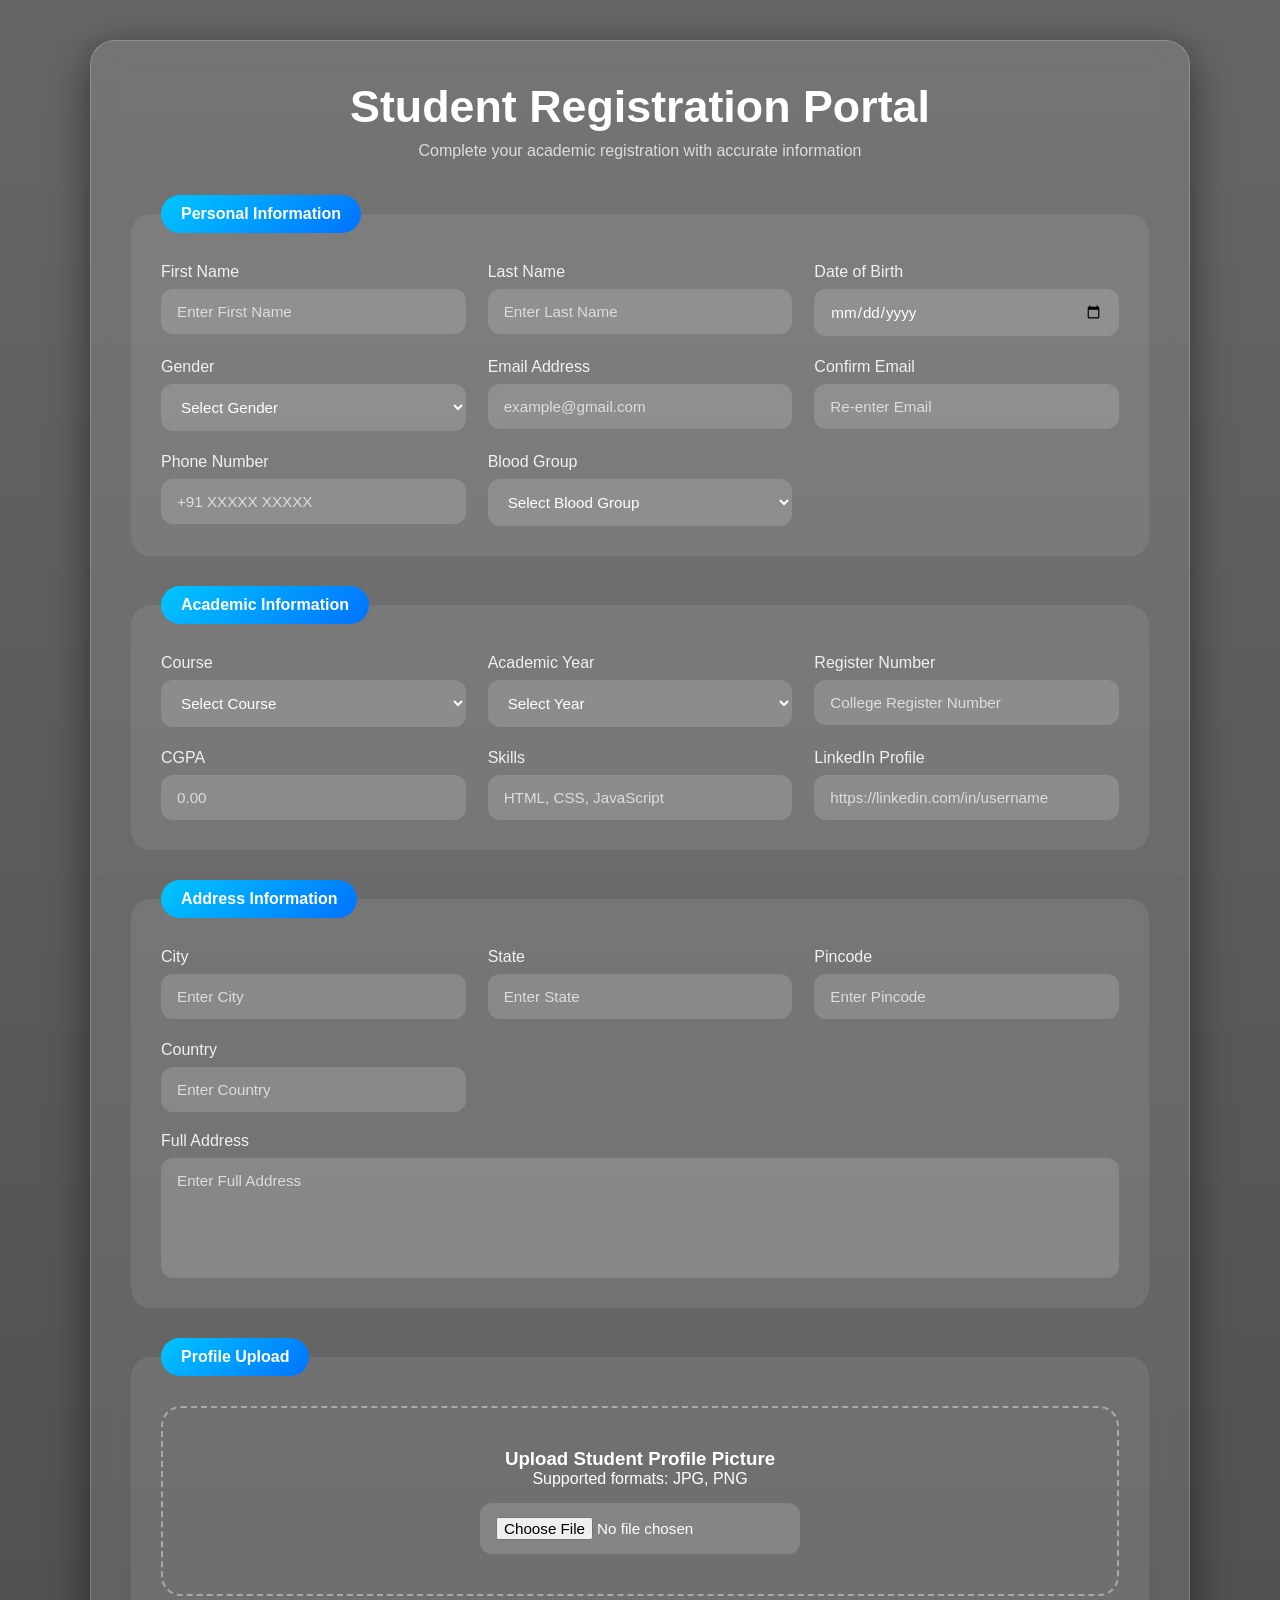
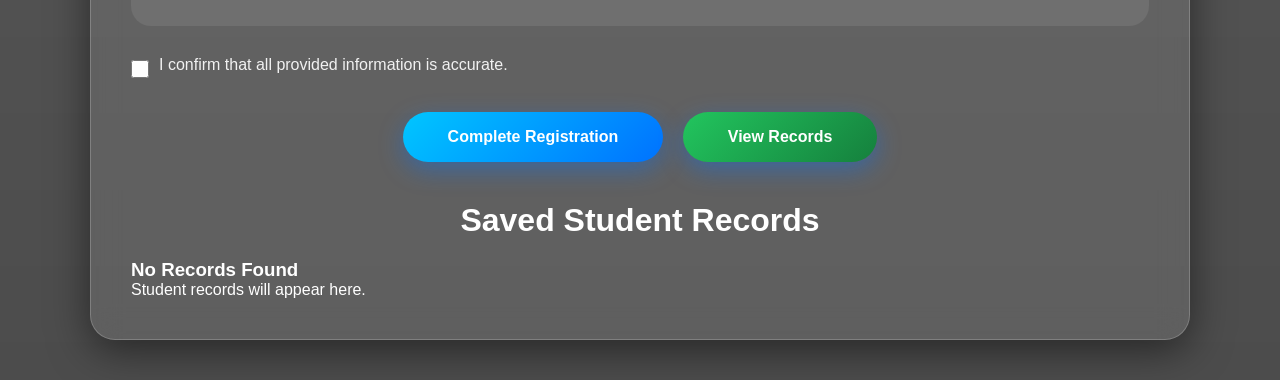
<file: index.html>
<!DOCTYPE html>
<html lang="en">
<head>
  <meta charset="UTF-8" />
  <meta name="viewport" content="width=device-width, initial-scale=1.0" />
  <title>Student Registration Portal</title>

  <!-- Google Font -->
  <link rel="preconnect" href="https://fonts.googleapis.com">
  <link rel="preconnect" href="https://fonts.gstatic.com" crossorigin>

  <link rel="stylesheet" href="style.css" />
</head>

<body>

  <div class="container">

    <!-- Header -->
    <div class="top-header">
      <h1>Student Registration Portal</h1>
      <p>Complete your academic registration with accurate information</p>
    </div>

    <!-- Form -->
    <form id="registrationForm">

      <!-- Personal Information -->
      <fieldset>
        <legend>Personal Information</legend>

        <div class="form-grid">

          <div class="input-group">
            <label>First Name</label>
            <input type="text" id="firstName" placeholder="Enter First Name" required>
          </div>

          <div class="input-group">
            <label>Last Name</label>
            <input type="text" id="lastName" placeholder="Enter Last Name">
          </div>

          <div class="input-group">
            <label>Date of Birth</label>
            <input type="date" id="dob" required>
          </div>

          <div class="input-group">
            <label>Gender</label>
            <select id="gender" required>
              <option value="">Select Gender</option>
              <option>Male</option>
              <option>Female</option>
              <option>Other</option>
            </select>
          </div>

          <div class="input-group">
            <label>Email Address</label>
            <input type="email" id="email" placeholder="example@gmail.com" required>
          </div>

          <div class="input-group">
            <label>Confirm Email</label>
            <input type="email" id="confirmEmail" placeholder="Re-enter Email" required>
          </div>

          <div class="input-group">
            <label>Phone Number</label>
            <input type="tel" id="phone" placeholder="+91 XXXXX XXXXX" required>
          </div>

          <div class="input-group">
            <label>Blood Group</label>
            <select>
              <option value="">Select Blood Group</option>
              <option>A+</option>
              <option>B+</option>
              <option>O+</option>
              <option>AB+</option>
              <option>A-</option>
              <option>B-</option>
              <option>O-</option>
              <option>AB-</option>
            </select>
          </div>

        </div>
      </fieldset>

      <!-- Academic Information -->
      <fieldset>
        <legend>Academic Information</legend>

        <div class="form-grid">

          <div class="input-group">
            <label>Course</label>
            <select id="course" required>
              <option value="">Select Course</option>
              <option>BSc Information Technology</option>
              <option>BSc Computer Science</option>
              <option>BSc Cognitive System</option>
              <option>CSE</option>
              <option>EEE</option>
              <option>ECE</option>
              <option>BCom</option>
              <option>BCom CA</option>
              <option>BPharm</option>
              <option>Tamil Literature</option>
              <option>English Literature</option>
              <option>BSc Mathematics</option>
              <option>BBA</option>
              <option>MBA</option>
              <option>MCA</option>
            </select>
          </div>

          <div class="input-group">
            <label>Academic Year</label>
            <select id="year" required>
              <option value="">Select Year</option>
              <option>1st Year</option>
              <option>2nd Year</option>
              <option>3rd Year</option>
              <option>4th Year</option>
              <option>5th Year</option>
            </select>
          </div>

          <div class="input-group">
            <label>Register Number</label>
            <input type="text" placeholder="College Register Number">
          </div>

          <div class="input-group">
            <label>CGPA</label>
            <input type="number" id="cgpa" min="1" max="10" step="0.01" placeholder="0.00">
          </div>

          <div class="input-group">
            <label>Skills</label>
            <input type="text" placeholder="HTML, CSS, JavaScript">
          </div>

          <div class="input-group">
            <label>LinkedIn Profile</label>
            <input type="url" placeholder="https://linkedin.com/in/username">
          </div>

        </div>

      </fieldset>

      <!-- Address -->
      <fieldset>
        <legend>Address Information</legend>

        <div class="form-grid">

          <div class="input-group">
            <label>City</label>
            <input type="text" placeholder="Enter City">
          </div>

          <div class="input-group">
            <label>State</label>
            <input type="text" placeholder="Enter State">
          </div>

          <div class="input-group">
            <label>Pincode</label>
            <input type="text" placeholder="Enter Pincode">
          </div>

          <div class="input-group">
            <label>Country</label>
            <input type="text" placeholder="Enter Country">
          </div>

        </div>

        <div class="input-group address-box">
          <label>Full Address</label>
          <textarea placeholder="Enter Full Address"></textarea>
        </div>

      </fieldset>

      <!-- Upload -->
      <fieldset>
        <legend>Profile Upload</legend>

        <div class="profile-upload">
          <h3>Upload Student Profile Picture</h3>
          <p>Supported formats: JPG, PNG</p>
          <input type="file" id="profilePicture" accept="image/*">
        </div>

      </fieldset>

      <!-- Terms -->
      <div class="terms">
        <input type="checkbox" required>
        <label>I confirm that all provided information is accurate.</label>
      </div>

      <!-- Button -->
      <div class="btn-container">
        <button type="button" onclick="submitForm()">
          Complete Registration
        </button>
        <button type="button" onclick="openRecordsPage()" class="view-btn">
            View Records
        </button>
      </div>

    </form>

    <!-- Records -->
    <div class="records">
      <h2>Saved Student Records</h2>
      <div id="recordsList"></div>
    </div>

  </div>

  <script src="script.js"></script>

</body>
</html>
</file>
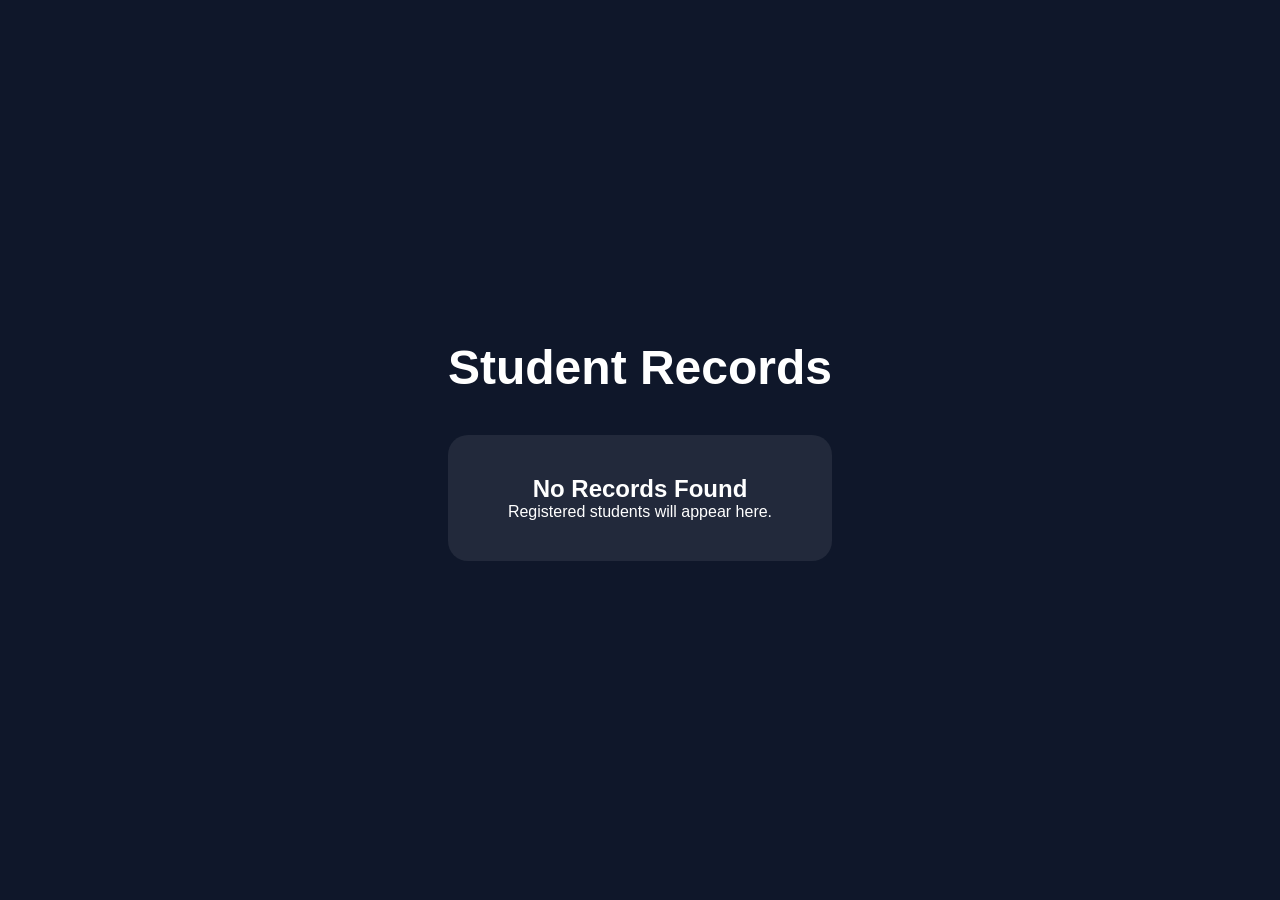
<file: records.html>
<!DOCTYPE html>
<html lang="en">
<head>
  <meta charset="UTF-8">
  <meta name="viewport" content="width=device-width, initial-scale=1.0">
  <title>Student Records</title>
  <link rel="stylesheet" href="style.css">

  <style>
    body{
      min-height:100vh;
      padding:40px;
      background:#0f172a;
      color:white;
    }

    .records-page{
      max-width:1200px;
      margin:auto;
    }

    .records-page h1{
      text-align:center;
      margin-bottom:40px;
      font-size:3rem;
    }

    #recordsList{
      display:grid;
      grid-template-columns:repeat(auto-fit,minmax(300px,1fr));
      gap:25px;
    }

    .record-card{
      background:rgba(255,255,255,0.08);
      border:1px solid rgba(255,255,255,0.1);
      padding:25px;
      border-radius:20px;
      backdrop-filter:blur(10px);
      transition:0.3s;
    }

    .record-card:hover{
      transform:translateY(-5px);
    }

    .record-header{
      display:flex;
      justify-content:space-between;
      align-items:center;
      margin-bottom:20px;
    }

    .record-header h3{
      color:#38bdf8;
    }

    .record-body p{
      margin:8px 0;
      color:#ddd;
    }

    .delete-btn{
      margin-top:15px;
      width:100%;
      padding:12px;
      border:none;
      border-radius:12px;
      background:#ef4444;
      color:white;
      cursor:pointer;
      font-weight:600;
    }

    .empty-record{
      text-align:center;
      padding:40px;
      background:rgba(255,255,255,0.08);
      border-radius:20px;
    }
  </style>
</head>
<body>

  <div class="records-page">
    <h1>Student Records</h1>

    <div id="recordsList"></div>
  </div>

  <script>

    document.addEventListener("DOMContentLoaded", () => {
      loadRecords();
    });

    function loadRecords() {

      const recordsList = document.getElementById("recordsList");

      const records = JSON.parse(localStorage.getItem("records")) || [];

      recordsList.innerHTML = "";

      if(records.length === 0){

        recordsList.innerHTML = `
          <div class="empty-record">
            <h2>No Records Found</h2>
            <p>Registered students will appear here.</p>
          </div>
        `;

        return;
      }

      records.reverse().forEach((record, index) => {

        const recordElement = document.createElement("div");

        recordElement.classList.add("record-card");

        recordElement.innerHTML = `

          <div class="record-header">
            <h3>${record.firstName} ${record.lastName}</h3>
            <span>#${index + 1}</span>
          </div>

          <div class="record-body">

            <p><strong>DOB:</strong> ${record.dob}</p>
            <p><strong>Gender:</strong> ${record.gender}</p>
            <p><strong>Email:</strong> ${record.email}</p>
            <p><strong>Phone:</strong> ${record.phone}</p>
            <p><strong>Course:</strong> ${record.course}</p>
            <p><strong>Year:</strong> ${record.year}</p>
            <p><strong>Grade:</strong> ${record.grade}</p>
            <p><strong>CGPA:</strong> ${record.cgpa}</p>
            <p><strong>Registered:</strong> ${record.createdAt}</p>

            <button class="delete-btn" onclick="deleteRecord(${record.id})">
              Delete Record
            </button>

          </div>
        `;

        recordsList.appendChild(recordElement);
      });
    }

    function deleteRecord(id){

      let records = JSON.parse(localStorage.getItem("records")) || [];

      records = records.filter(record => record.id !== id);

      localStorage.setItem("records", JSON.stringify(records));

      loadRecords();
    }

  </script>

</body>
</html>
</file>
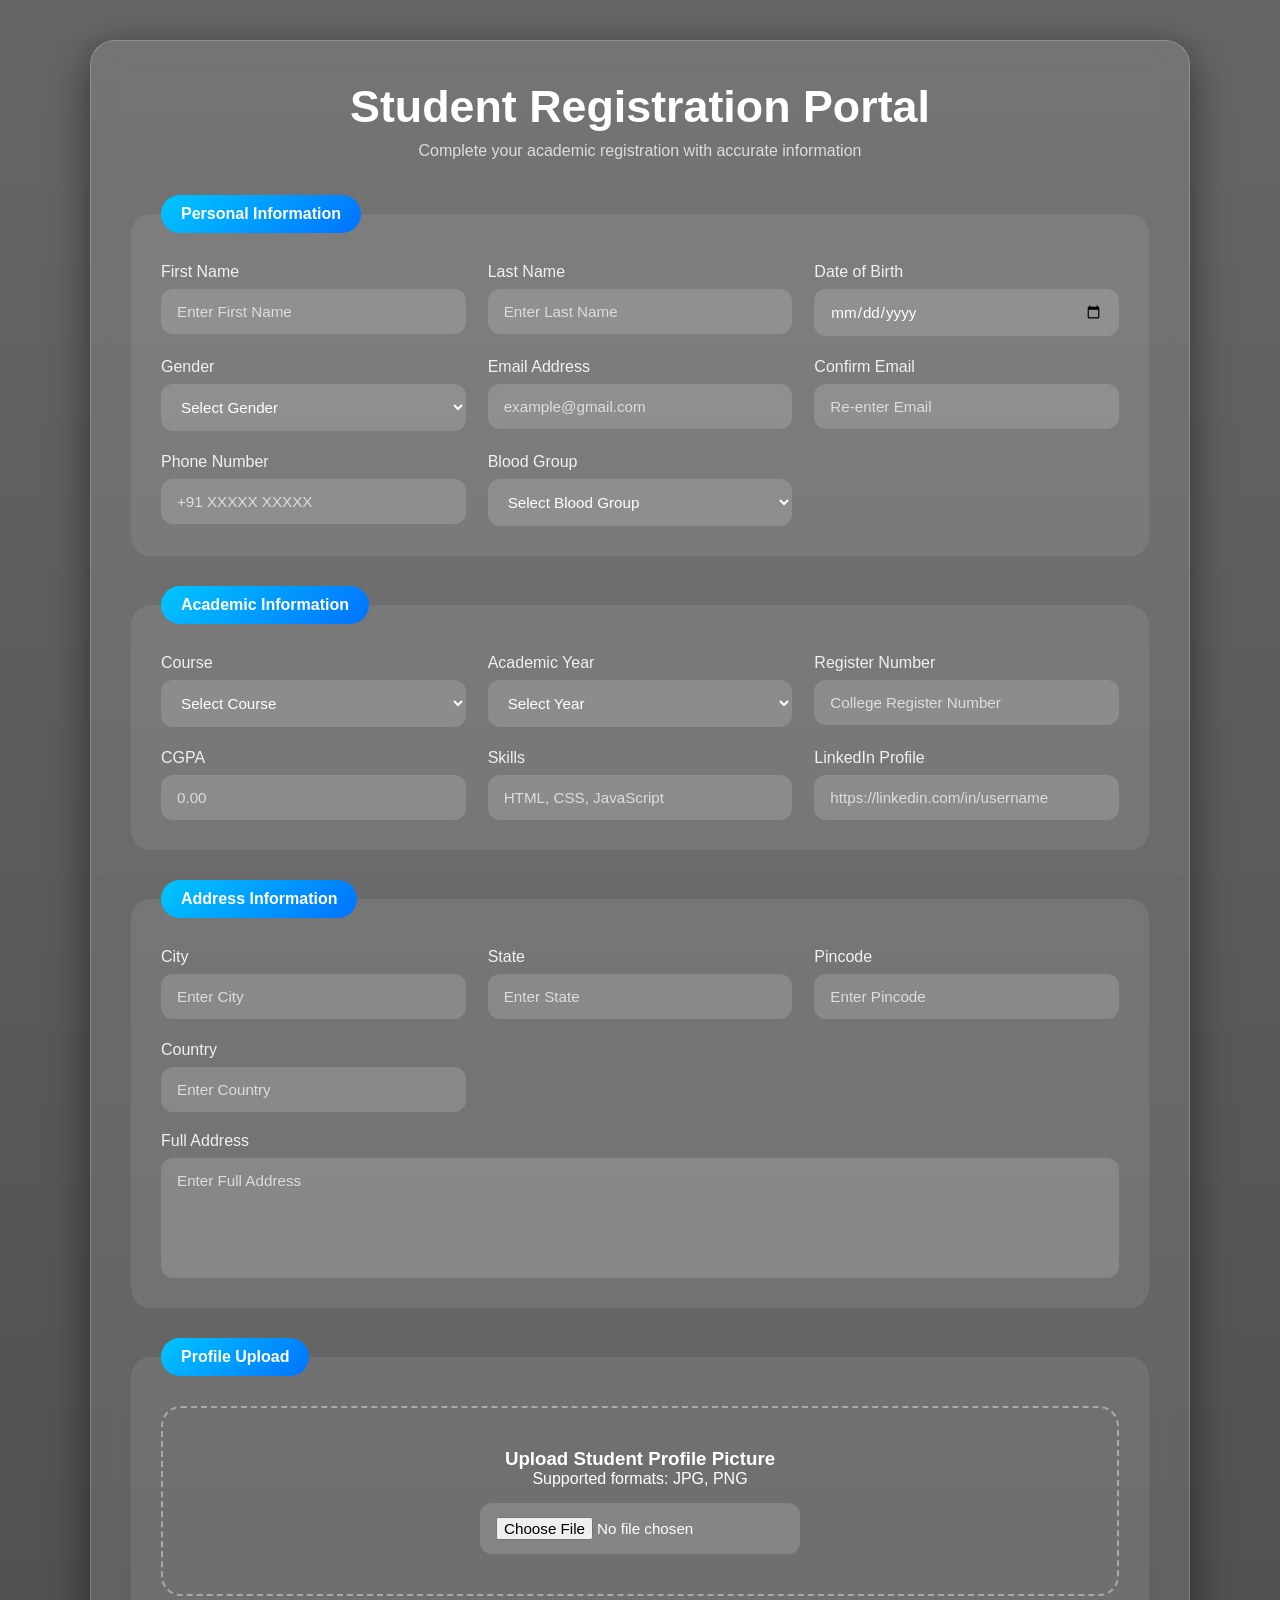
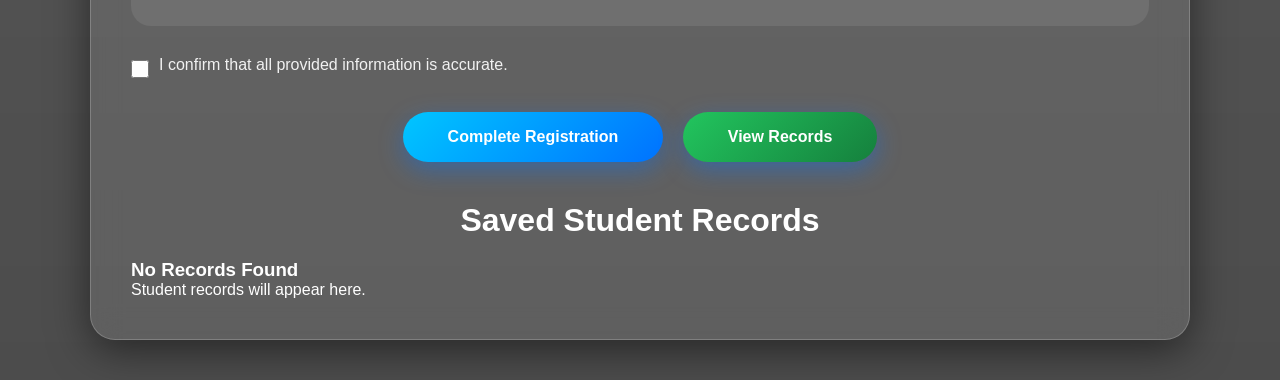
<file: reg.html>
<!DOCTYPE html>
<html lang="en">
<head>
  <meta charset="UTF-8" />
  <meta name="viewport" content="width=device-width, initial-scale=1.0" />
  <title>Student Registration Portal</title>

  <!-- Google Font -->
  <link rel="preconnect" href="https://fonts.googleapis.com">
  <link rel="preconnect" href="https://fonts.gstatic.com" crossorigin>

  <link rel="stylesheet" href="stylereg.css" />
</head>

<body>

  <div class="container">

    <!-- Header -->
    <div class="top-header">
      <h1>Student Registration Portal</h1>
      <p>Complete your academic registration with accurate information</p>
    </div>

    <!-- Form -->
    <form id="registrationForm">

      <!-- Personal Information -->
      <fieldset>
        <legend>Personal Information</legend>

        <div class="form-grid">

          <div class="input-group">
            <label>First Name</label>
            <input type="text" id="firstName" placeholder="Enter First Name" required>
          </div>

          <div class="input-group">
            <label>Last Name</label>
            <input type="text" id="lastName" placeholder="Enter Last Name">
          </div>

          <div class="input-group">
            <label>Date of Birth</label>
            <input type="date" id="dob" required>
          </div>

          <div class="input-group">
            <label>Gender</label>
            <select id="gender" required>
              <option value="">Select Gender</option>
              <option>Male</option>
              <option>Female</option>
              <option>Other</option>
            </select>
          </div>

          <div class="input-group">
            <label>Email Address</label>
            <input type="email" id="email" placeholder="example@gmail.com" required>
          </div>

          <div class="input-group">
            <label>Confirm Email</label>
            <input type="email" id="confirmEmail" placeholder="Re-enter Email" required>
          </div>

          <div class="input-group">
            <label>Phone Number</label>
            <input type="tel" id="phone" placeholder="+91 XXXXX XXXXX" required>
          </div>

          <div class="input-group">
            <label>Blood Group</label>
            <select>
              <option value="">Select Blood Group</option>
              <option>A+</option>
              <option>B+</option>
              <option>O+</option>
              <option>AB+</option>
              <option>A-</option>
              <option>B-</option>
              <option>O-</option>
              <option>AB-</option>
            </select>
          </div>

        </div>
      </fieldset>

      <!-- Academic Information -->
      <fieldset>
        <legend>Academic Information</legend>

        <div class="form-grid">

          <div class="input-group">
            <label>Course</label>
            <select id="course" required>
              <option value="">Select Course</option>
              <option>BSc Information Technology</option>
              <option>BSc Computer Science</option>
              <option>BSc Cognitive System</option>
              <option>CSE</option>
              <option>EEE</option>
              <option>ECE</option>
              <option>BCom</option>
              <option>BCom CA</option>
              <option>BPharm</option>
              <option>Tamil Literature</option>
              <option>English Literature</option>
              <option>BSc Mathematics</option>
              <option>BBA</option>
              <option>MBA</option>
              <option>MCA</option>
            </select>
          </div>

          <div class="input-group">
            <label>Academic Year</label>
            <select id="year" required>
              <option value="">Select Year</option>
              <option>1st Year</option>
              <option>2nd Year</option>
              <option>3rd Year</option>
              <option>4th Year</option>
              <option>5th Year</option>
            </select>
          </div>

          <div class="input-group">
            <label>Register Number</label>
            <input type="text" placeholder="College Register Number">
          </div>

          <div class="input-group">
            <label>CGPA</label>
            <input type="number" id="cgpa" min="1" max="10" step="0.01" placeholder="0.00">
          </div>

          <div class="input-group">
            <label>Skills</label>
            <input type="text" placeholder="HTML, CSS, JavaScript">
          </div>

          <div class="input-group">
            <label>LinkedIn Profile</label>
            <input type="url" placeholder="https://linkedin.com/in/username">
          </div>

        </div>

      </fieldset>

      <!-- Address -->
      <fieldset>
        <legend>Address Information</legend>

        <div class="form-grid">

          <div class="input-group">
            <label>City</label>
            <input type="text" placeholder="Enter City">
          </div>

          <div class="input-group">
            <label>State</label>
            <input type="text" placeholder="Enter State">
          </div>

          <div class="input-group">
            <label>Pincode</label>
            <input type="text" placeholder="Enter Pincode">
          </div>

          <div class="input-group">
            <label>Country</label>
            <input type="text" placeholder="Enter Country">
          </div>

        </div>

        <div class="input-group address-box">
          <label>Full Address</label>
          <textarea placeholder="Enter Full Address"></textarea>
        </div>

      </fieldset>

      <!-- Upload -->
      <fieldset>
        <legend>Profile Upload</legend>

        <div class="profile-upload">
          <h3>Upload Student Profile Picture</h3>
          <p>Supported formats: JPG, PNG</p>
          <input type="file" id="profilePicture" accept="image/*">
        </div>

      </fieldset>

      <!-- Terms -->
      <div class="terms">
        <input type="checkbox" required>
        <label>I confirm that all provided information is accurate.</label>
      </div>

      <!-- Button -->
      <div class="btn-container">
        <button type="button" onclick="submitForm()">
          Complete Registration
        </button>
        <button type="button" onclick="openRecordsPage()" class="view-btn">
            View Records
        </button>
      </div>

    </form>

    <!-- Records -->
    <div class="records">
      <h2>Saved Student Records</h2>
      <div id="recordsList"></div>
    </div>

  </div>

  <script src="scriptreg.js"></script>

</body>
</html>
</file>
<file: style.css>
*{
  margin:0;
  padding:0;
  box-sizing:border-box;
  font-family:"Poppins", sans-serif;
}

body{
  min-height:100vh;
  background:
  linear-gradient(rgba(0,0,0,0.6), rgba(0,0,0,0.7)),
  url('https://images.unsplash.com/photo-1523050854058-8df90110c9f1?q=80&w=2070&auto=format&fit=crop');
  background-size:cover;
  background-position:center;
  display:flex;
  justify-content:center;
  align-items:center;
  padding:40px 15px;
}

.container{
  width:100%;
  max-width:1100px;
  background:rgba(255,255,255,0.1);
  backdrop-filter:blur(15px);
  border:1px solid rgba(255,255,255,0.2);
  border-radius:25px;
  padding:40px;
  color:white;
  box-shadow:0 10px 40px rgba(0,0,0,0.5);
  animation:fadeIn 1s ease;
}

@keyframes fadeIn{
  from{
    opacity:0;
    transform:translateY(20px);
  }
  to{
    opacity:1;
    transform:translateY(0);
  }
}

.top-header{
  text-align:center;
  margin-bottom:35px;
}

.top-header h1{
  font-size:2.8rem;
  font-weight:700;
  margin-bottom:10px;
}

.top-header p{
  color:#ddd;
}

form{
  display:grid;
  gap:30px;
}

fieldset{
  border:none;
  background:rgba(255,255,255,0.08);
  padding:30px;
  border-radius:20px;
}

legend{
  padding:10px 20px;
  background:linear-gradient(135deg,#00c6ff,#0072ff);
  border-radius:30px;
  font-weight:600;
  color:white;
}

.form-grid{
  display:grid;
  grid-template-columns:repeat(auto-fit,minmax(250px,1fr));
  gap:22px;
}

.input-group{
  display:flex;
  flex-direction:column;
}

label{
  margin-bottom:8px;
  color:#f1f1f1;
}

input,
select,
textarea{
  padding:14px 16px;
  border:none;
  outline:none;
  border-radius:12px;
  background:rgba(255,255,255,0.15);
  color:white;
  font-size:0.95rem;
  transition:0.3s;
}

input::placeholder,
textarea::placeholder{
  color:#ddd;
}

input:focus,
select:focus,
textarea:focus{
  background:rgba(255,255,255,0.25);
  transform:scale(1.02);
  box-shadow:0 0 10px rgba(0,114,255,0.5);
}

select option{
  color:black;
}

textarea{
  resize:none;
  height:120px;
}

.address-box{
  margin-top:20px;
}

.profile-upload{
  border:2px dashed rgba(255,255,255,0.4);
  border-radius:20px;
  text-align:center;
  padding:40px 20px;
  transition:0.3s;
}

.profile-upload:hover{
  background:rgba(255,255,255,0.08);
  border-color:#00c6ff;
}

.profile-upload input{
  margin-top:15px;
}

.terms{
  display:flex;
  align-items:center;
  gap:10px;
}

.terms input{
  width:18px;
  height:18px;
}

.btn-container{
  text-align:center;
}

button{
  padding:16px 45px;
  border:none;
  border-radius:50px;
  background:linear-gradient(135deg,#00c6ff,#0072ff);
  color:white;
  font-size:1rem;
  font-weight:600;
  cursor:pointer;
  transition:0.4s;
  box-shadow:0 8px 25px rgba(0,114,255,0.4);
}

button:hover{
  transform:translateY(-3px) scale(1.03);
  box-shadow:0 12px 30px rgba(0,114,255,0.6);
}

.records{
  margin-top:40px;
}

.records h2{
  margin-bottom:20px;
  text-align:center;
  font-size:2rem;
}

#recordsList{
  display:grid;
  grid-template-columns:repeat(auto-fit,minmax(250px,1fr));
  gap:20px;
}

.record-card{
  background:rgba(255,255,255,0.08);
  padding:20px;
  border-radius:18px;
  transition:0.3s;
  border:1px solid rgba(255,255,255,0.1);
}

.record-card:hover{
  transform:translateY(-5px);
  background:rgba(255,255,255,0.12);
}

.record-card h3{
  margin-bottom:10px;
  color:#00c6ff;
}

.record-card p{
  margin:6px 0;
  color:#eee;
}

@media(max-width:768px){

  .container{
    padding:25px;
  }

  .top-header h1{
    font-size:2rem;
  }

  fieldset{
    padding:20px;
  }

  button{
    width:100%;
  }
}

.view-btn{
  margin-left:15px;
  background:linear-gradient(135deg,#22c55e,#15803d);
}

.view-btn:hover{
  transform:translateY(-3px);
}

.custom-alert{
  position:fixed;
  top:20px;
  right:20px;
  padding:15px 25px;
  border-radius:12px;
  color:white;
  font-weight:600;
  z-index:9999;
  animation:fadeIn 0.3s ease;
}

.custom-alert.success{
  background:#22c55e;
}

.custom-alert.error{
  background:#ef4444;
}
</file>
<file: stylereg.css>
*{
  margin:0;
  padding:0;
  box-sizing:border-box;
  font-family:"Poppins", sans-serif;
}

body{
  min-height:100vh;
  background:
  linear-gradient(rgba(0,0,0,0.6), rgba(0,0,0,0.7)),
  url('https://images.unsplash.com/photo-1523050854058-8df90110c9f1?q=80&w=2070&auto=format&fit=crop');
  background-size:cover;
  background-position:center;
  display:flex;
  justify-content:center;
  align-items:center;
  padding:40px 15px;
}

.container{
  width:100%;
  max-width:1100px;
  background:rgba(255,255,255,0.1);
  backdrop-filter:blur(15px);
  border:1px solid rgba(255,255,255,0.2);
  border-radius:25px;
  padding:40px;
  color:white;
  box-shadow:0 10px 40px rgba(0,0,0,0.5);
  animation:fadeIn 1s ease;
}

@keyframes fadeIn{
  from{
    opacity:0;
    transform:translateY(20px);
  }
  to{
    opacity:1;
    transform:translateY(0);
  }
}

.top-header{
  text-align:center;
  margin-bottom:35px;
}

.top-header h1{
  font-size:2.8rem;
  font-weight:700;
  margin-bottom:10px;
}

.top-header p{
  color:#ddd;
}

form{
  display:grid;
  gap:30px;
}

fieldset{
  border:none;
  background:rgba(255,255,255,0.08);
  padding:30px;
  border-radius:20px;
}

legend{
  padding:10px 20px;
  background:linear-gradient(135deg,#00c6ff,#0072ff);
  border-radius:30px;
  font-weight:600;
  color:white;
}

.form-grid{
  display:grid;
  grid-template-columns:repeat(auto-fit,minmax(250px,1fr));
  gap:22px;
}

.input-group{
  display:flex;
  flex-direction:column;
}

label{
  margin-bottom:8px;
  color:#f1f1f1;
}

input,
select,
textarea{
  padding:14px 16px;
  border:none;
  outline:none;
  border-radius:12px;
  background:rgba(255,255,255,0.15);
  color:white;
  font-size:0.95rem;
  transition:0.3s;
}

input::placeholder,
textarea::placeholder{
  color:#ddd;
}

input:focus,
select:focus,
textarea:focus{
  background:rgba(255,255,255,0.25);
  transform:scale(1.02);
  box-shadow:0 0 10px rgba(0,114,255,0.5);
}

select option{
  color:black;
}

textarea{
  resize:none;
  height:120px;
}

.address-box{
  margin-top:20px;
}

.profile-upload{
  border:2px dashed rgba(255,255,255,0.4);
  border-radius:20px;
  text-align:center;
  padding:40px 20px;
  transition:0.3s;
}

.profile-upload:hover{
  background:rgba(255,255,255,0.08);
  border-color:#00c6ff;
}

.profile-upload input{
  margin-top:15px;
}

.terms{
  display:flex;
  align-items:center;
  gap:10px;
}

.terms input{
  width:18px;
  height:18px;
}

.btn-container{
  text-align:center;
}

button{
  padding:16px 45px;
  border:none;
  border-radius:50px;
  background:linear-gradient(135deg,#00c6ff,#0072ff);
  color:white;
  font-size:1rem;
  font-weight:600;
  cursor:pointer;
  transition:0.4s;
  box-shadow:0 8px 25px rgba(0,114,255,0.4);
}

button:hover{
  transform:translateY(-3px) scale(1.03);
  box-shadow:0 12px 30px rgba(0,114,255,0.6);
}

.records{
  margin-top:40px;
}

.records h2{
  margin-bottom:20px;
  text-align:center;
  font-size:2rem;
}

#recordsList{
  display:grid;
  grid-template-columns:repeat(auto-fit,minmax(250px,1fr));
  gap:20px;
}

.record-card{
  background:rgba(255,255,255,0.08);
  padding:20px;
  border-radius:18px;
  transition:0.3s;
  border:1px solid rgba(255,255,255,0.1);
}

.record-card:hover{
  transform:translateY(-5px);
  background:rgba(255,255,255,0.12);
}

.record-card h3{
  margin-bottom:10px;
  color:#00c6ff;
}

.record-card p{
  margin:6px 0;
  color:#eee;
}

@media(max-width:768px){

  .container{
    padding:25px;
  }

  .top-header h1{
    font-size:2rem;
  }

  fieldset{
    padding:20px;
  }

  button{
    width:100%;
  }
}

.view-btn{
  margin-left:15px;
  background:linear-gradient(135deg,#22c55e,#15803d);
}

.view-btn:hover{
  transform:translateY(-3px);
}

.custom-alert{
  position:fixed;
  top:20px;
  right:20px;
  padding:15px 25px;
  border-radius:12px;
  color:white;
  font-weight:600;
  z-index:9999;
  animation:fadeIn 0.3s ease;
}

.custom-alert.success{
  background:#22c55e;
}

.custom-alert.error{
  background:#ef4444;
}
</file>
